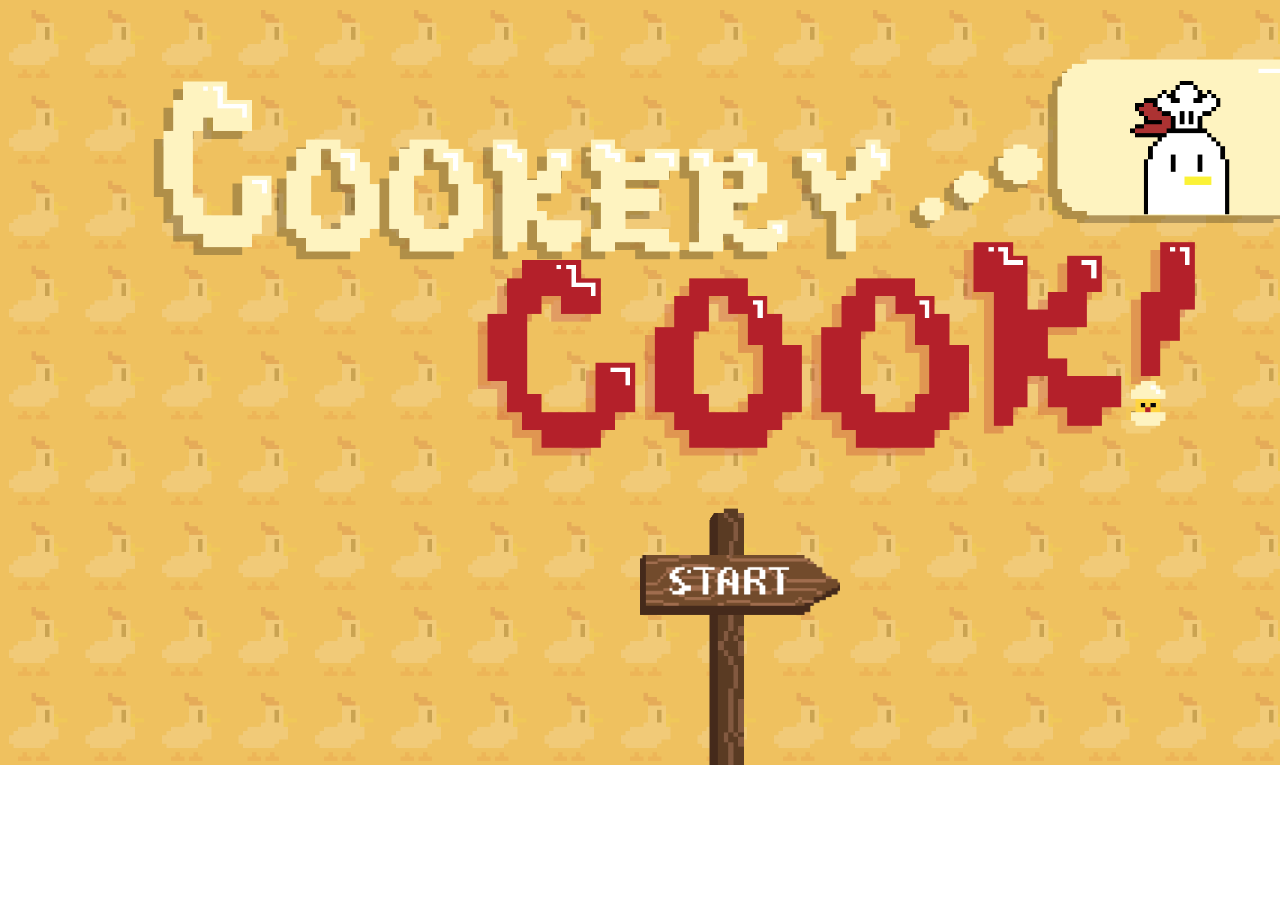
<file: index.html>
<!DOCTYPE html>
<html>
  <head>
    <meta charset="UTF-8" />
    <title>CookeryCook - Start</title>
    <link rel="stylesheet" href="css/styles.css" />
    <link rel="icon" type="image/png" href="assets/interactives/normal_chick.png" />
    <script defer src="js/audio.js"></script>
    <script defer src="js/main.js"></script>
  </head>
  <body class="start-screen">
    <img src="assets/interactives/normal_chick.png" id="chicken" class="chicken" />
    <button id="startBtn" class="main-btn">
      <img src="assets/buttons/start_button.png" />
    </button>
  </body>
</html>
</file>
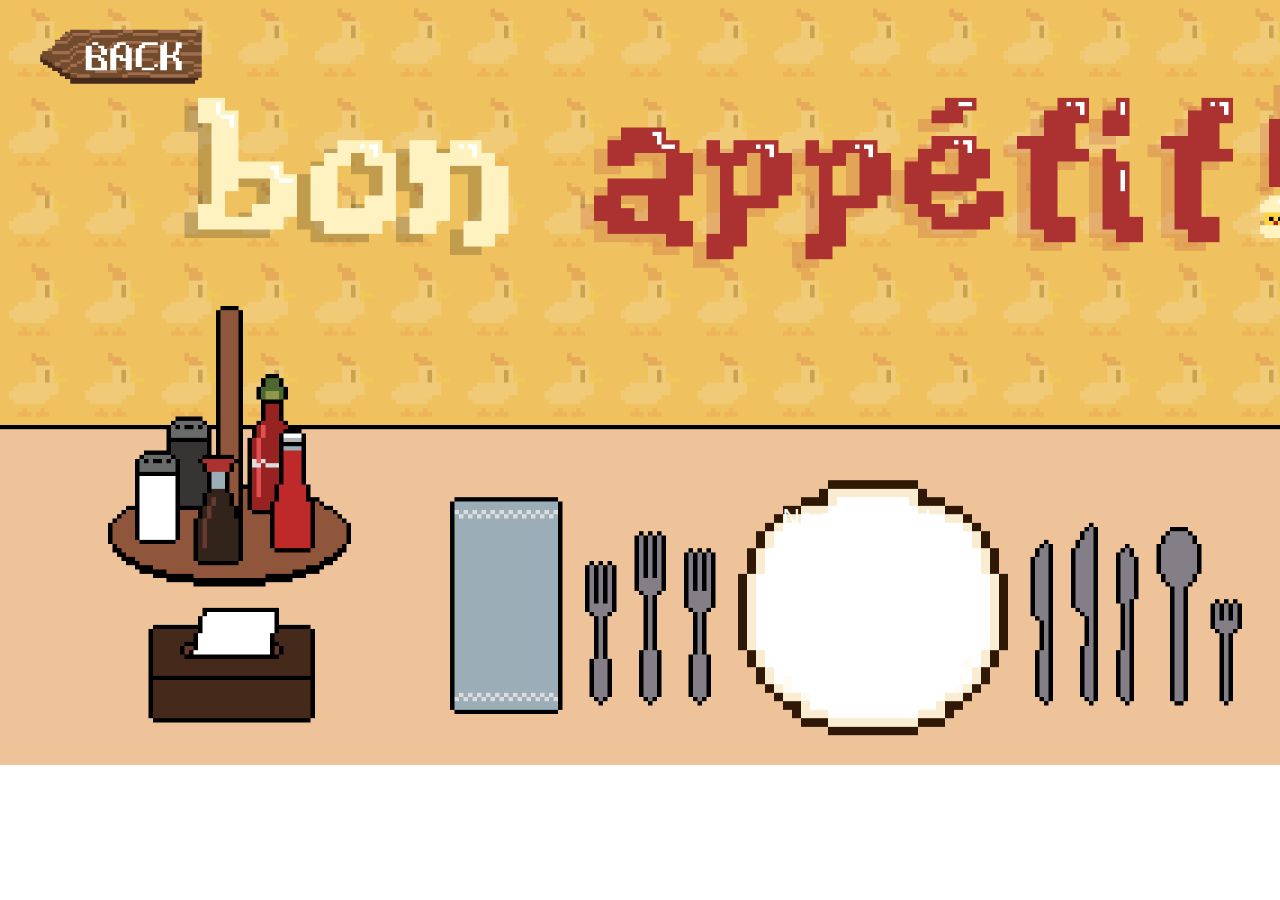
<file: final.html>
<!DOCTYPE html>
<html>
  <head>
    <meta charset="UTF-8" />
    <title>CookeryCook - Eat!</title>
    <link rel="stylesheet" href="css/styles.css" />
    <link
      rel="icon"
      type="image/png"
      href="assets/interactives/normal_chick.png"
    />
    <script defer src="js/audio.js"></script>
    <script defer src="js/final.js"></script>
  </head>

  <body class="final-screen">
    <button class="back-btn" onclick="location.href='kitchen.html'">
      <img src="assets/buttons/back_button.png" />
    </button>

    <div id="finalDishBox"></div>

    <div id="clickEffect"></div>
    <script>
      window.chtlConfig = { chatbotId: "5398125248" };
    </script>
    <script
      async
      data-id="5398125248"
      id="chtl-script"
      type="text/javascript"
      src="https://chatling.ai/js/embed.js"
    ></script>
  </body>
</html>
</file>
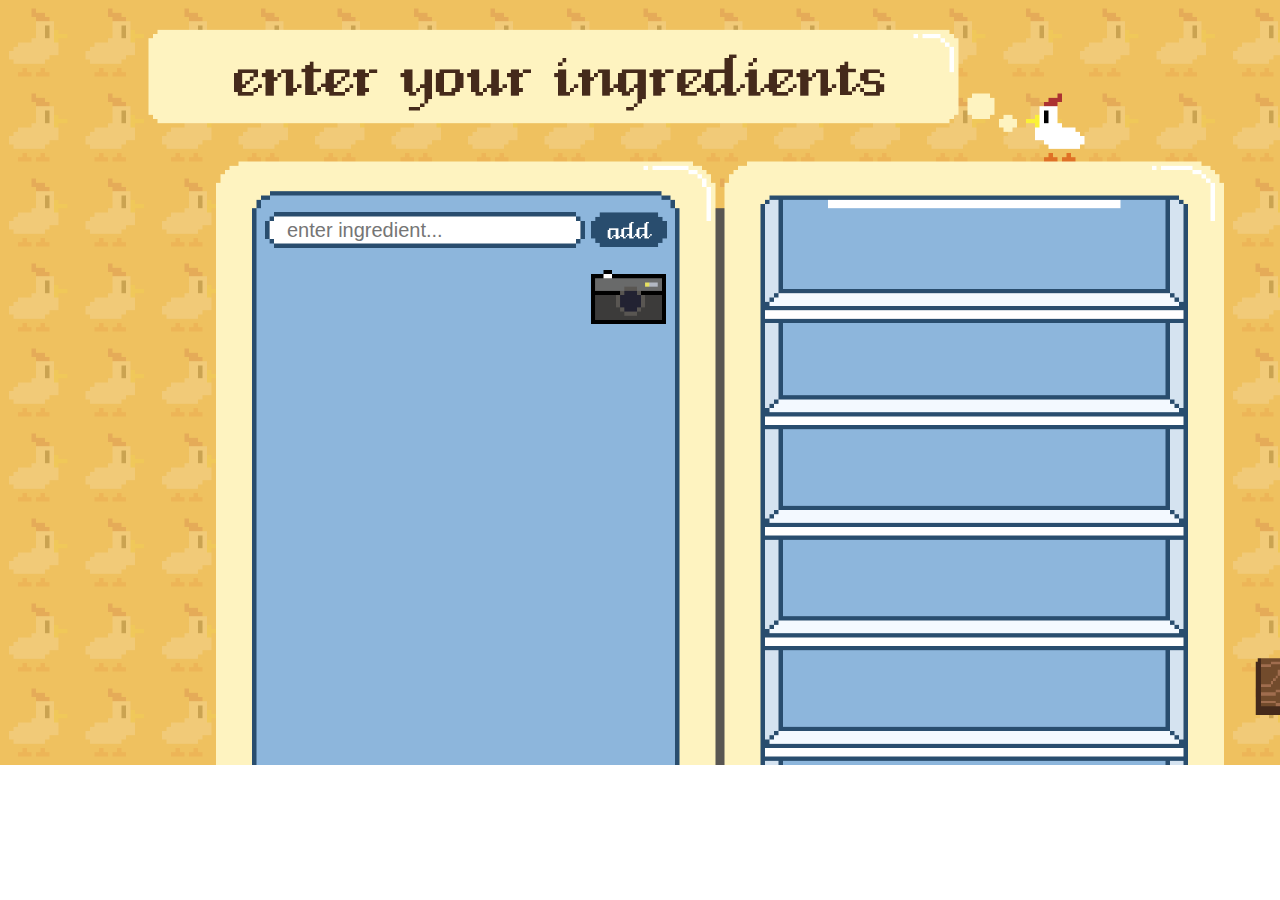
<file: fridge.html>
<!DOCTYPE html>
<html>
  <head>
    <meta charset="UTF-8" />
    <title>CookeryCook - Fridge</title>
    <link rel="stylesheet" href="css/styles.css" />
    <link rel="icon" type="image/png" href="assets/interactives/normal_chick.png" />
    <script defer src="js/audio.js"></script>
    <script defer src="js/fridge.js"></script>
  </head>

  <body class="fridge-screen">
    <div class="search-area">
      <div class="search-wrapper">
        <input
          type="text"
          id="ingredientInput"
          placeholder="enter ingredient..."
          autocomplete="off"
        />

        <button id="searchBtn">
          <img src="assets/buttons/search_button.png" />
        </button>

        <ul id="ingredientSuggestions" class="suggestions"></ul>
      </div>
    </div>

    <button class="camera-btn" onclick="location.href='scanner.html'">
      <img src="assets/buttons/camera.png" />
    </button>

    <div id="ingredientList" class="fridge-items"></div>

    <button class="next-btn" onclick="location.href='recipes.html'">
      <img src="assets/buttons/next_button.png" />
    </button>

    <div id="clickEffect"></div>
  </body>
</html>
</file>
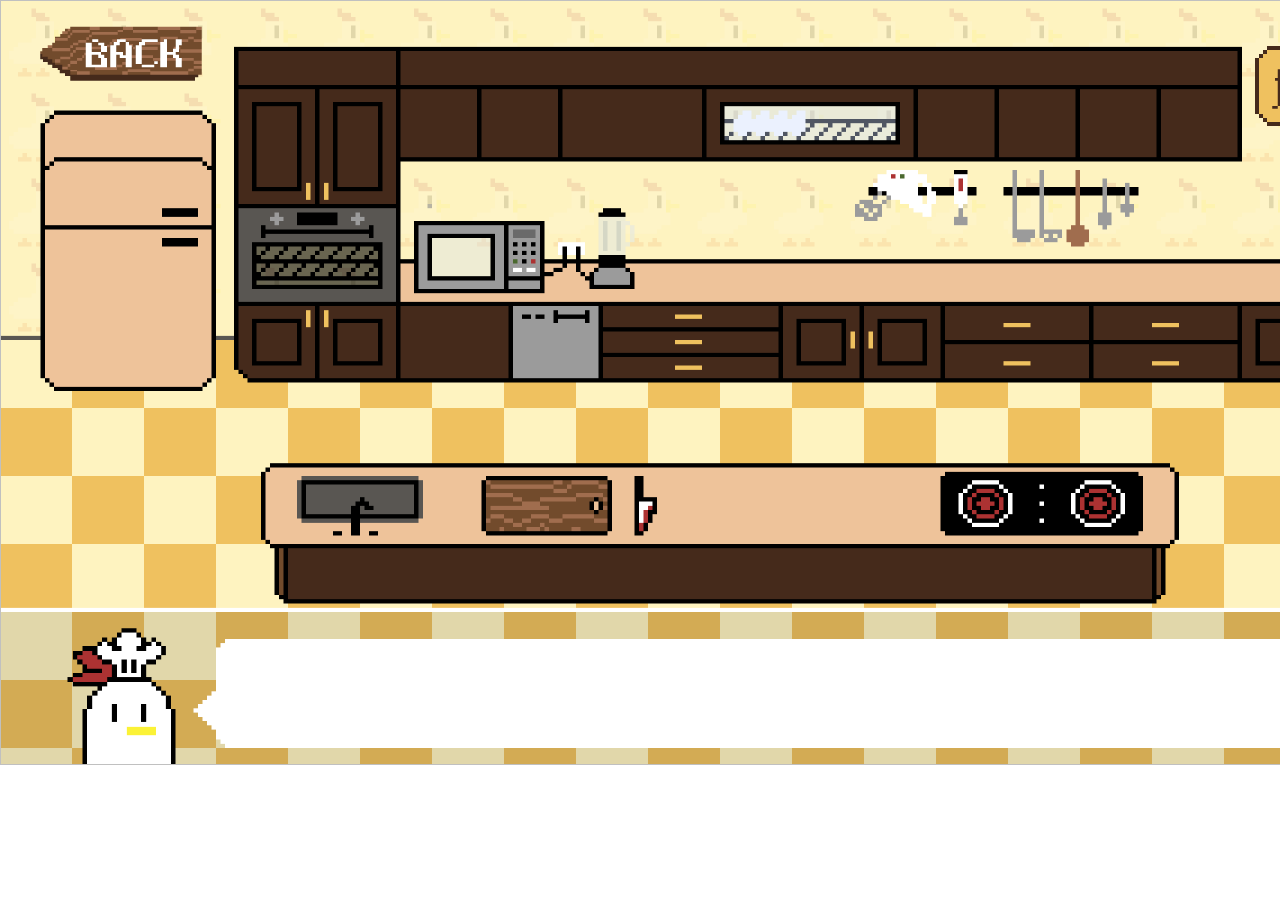
<file: kitchen.html>
<!DOCTYPE html>
<html>
  <head>
    <meta charset="UTF-8" />
    <title>CookeryCook - Kitchen</title>
    <link rel="stylesheet" href="css/styles.css" />
    <link rel="icon" type="image/png" href="assets/interactives/normal_chick.png" />
    <script defer src="js/audio.js"></script>
    <script defer src="js/kitchen.js"></script>
  </head>
  <body class="kitchen-screen">
    <img id="recipeFull" class="recipe-full" />
    <img id="stepImage" class="step-image" />

    <button id="stepNext" class="step-next"></button>

    <button class="back-btn" onclick="location.href='recipes.html'">
      <img src="assets/buttons/back_button.png" />
    </button>

    <button class="finish-btn" onclick="location.href='final.html'">
      <img src="assets/buttons/finish.png" />
    </button>

    <img id="kitchenAnimation" class="kitchen-animation" />

    <div id="clickEffect"></div>
  </body>
</html>
</file>
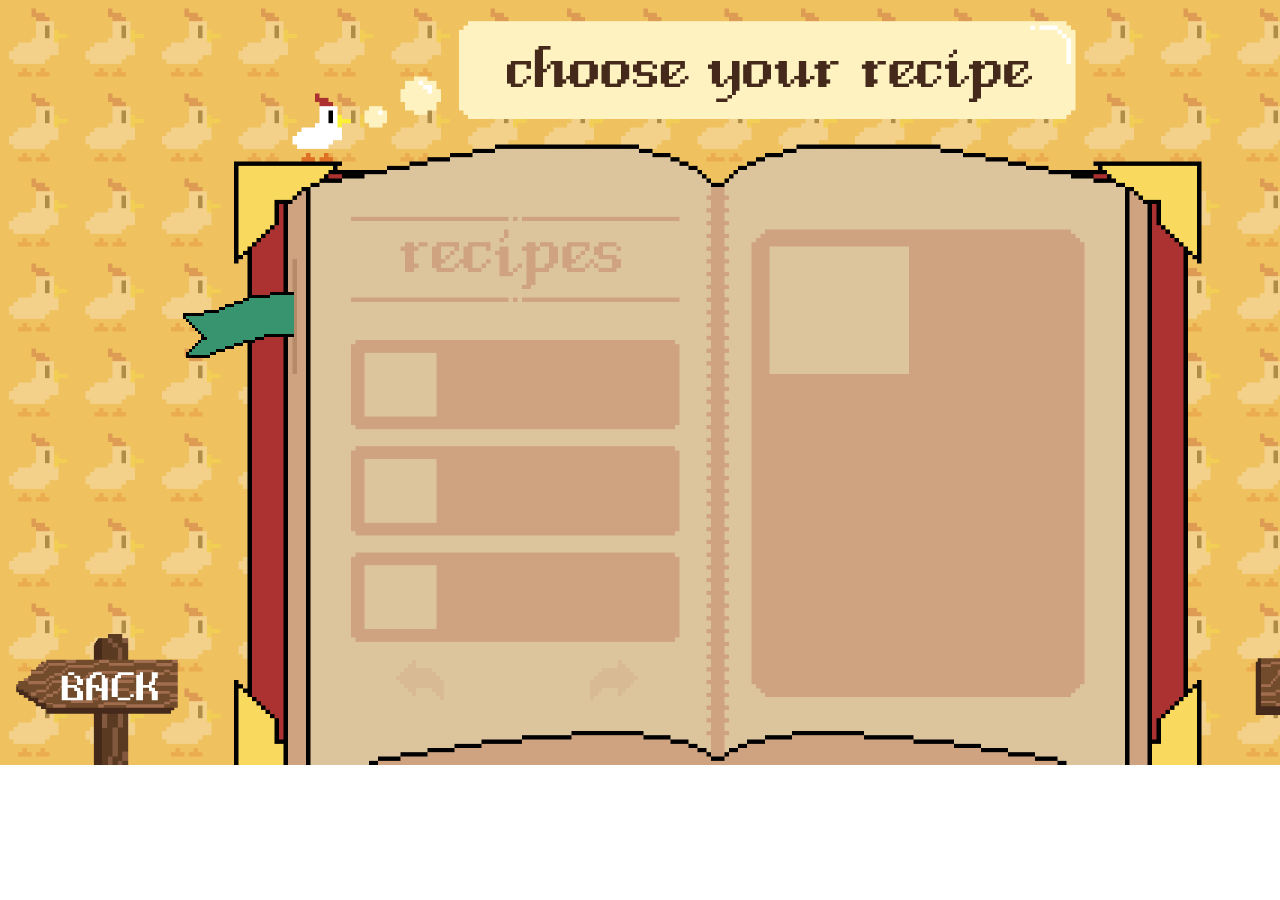
<file: recipes.html>
<!DOCTYPE html>
<html>
  <head>
    <meta charset="UTF-8" />
    <title>CookeryCook - Recipes</title>
    <link rel="stylesheet" href="css/styles.css" />
    <link rel="icon" type="image/png" href="assets/interactives/normal_chick.png" />
    <script defer src="js/audio.js"></script>
    <script defer src="js/recipes.js"></script>
    <link
      rel="preload"
      href="assets/backgrounds/recipes_screen0.png"
      as="image"
    />
  </head>
  <body class="recipes-screen">
    <div class="bg-layer"></div>
    <div id="screenWrap">
      <img src="assets/buttons/bookmark.png" id="bookmark" class="bookmark" />

      <div class="recipes-list" id="recipesContainer"></div>

      <div id="recipeDescription" class="recipe-desc"></div>

      <button class="back-btn" onclick="location.href='fridge.html'">
        <img src="assets/buttons/back_button.png" />
      </button>

      <button class="next-btn" onclick="location.href='kitchen.html'">
        <img src="assets/buttons/next_button.png" />
      </button>

      <img
        id="pageLeft"
        class="page-arrow"
        src="assets/buttons/left_page_changer.png"
      />
      <img
        id="pageRight"
        class="page-arrow"
        src="assets/buttons/right_page_changer.png"
      />

      <div id="clickEffect"></div>
    </div>
  </body>
</html>
</file>
<file: css/styles.css>
html,
body {
  margin: 0;
  padding: 0;
  width: 100vw;
  height: 100vh;
  overflow: auto;
  font-family: Arial;
}

/* SCREEN BACKGROUNDS */
.start-screen {
  background: url("../assets/backgrounds/start_screen.png") center/cover
    no-repeat;
}

.fridge-screen {
  background: url("../assets/backgrounds/fridge_screen.png") center/cover
    no-repeat;
}

.kitchen-screen {
  background: url("../assets/backgrounds/kitchen_screen.png") center/cover
    no-repeat;
}

.final-screen {
  background: url("../assets/backgrounds/final_screen.png") center/cover
    no-repeat;
}

.scanner-screen {
  background: url("../assets/backgrounds/AI_screen.png") center/cover no-repeat;
}

.start-screen,
.fridge-screen,
.recipes-screen,
.kitchen-screen,
.final-screen,
.scanner-screen {
  position: absolute;
  top: 0;
  left: 0;

  width: 1440px;
  height: 765px;

  background-repeat: no-repeat;
  background-position: top left;
  background-size: 1440px 765px;

  overflow: hidden;
}

.bg-layer {
  position: absolute;
  top: 0;
  left: 0;

  width: 1440px;
  height: 765px;

  background: url("../assets/backgrounds/recipes_screen.png") top left no-repeat;
  background-repeat: no-repeat;
  background-position: top left;
  background-size: 1440px 765px;

  transition: filter 1.2s ease;
  z-index: -1;
}

.bg-layer.blurred {
  filter: blur(10px);
}

.chicken {
  position: absolute;
  top: 81px;
  right: 210px;
  width: 100px;
  cursor: pointer;
  transition: transform 0.25s ease;
}

.click-ripple {
  position: fixed;
  width: 12px;
  height: 12px;
  border-radius: 50%;
  background: rgba(255, 255, 255, 0.6);
  pointer-events: none;
  z-index: 99999;
  transform: translate(-50%, -50%);
  animation: clickRippleAnim 0.7s ease-out forwards;
  box-shadow: 0 0 12px rgba(255, 255, 255, 0.8),
    0 0 25px rgba(255, 255, 255, 0.6);
}

@keyframes clickRippleAnim {
  0% {
    opacity: 0.9;
    transform: translate(-50%, -50%) scale(0.3);
  }
  60% {
    opacity: 0.4;
    transform: translate(-50%, -50%) scale(3.5);
  }
  100% {
    opacity: 0;
    transform: translate(-50%, -50%) scale(5);
  }
}

.main-btn,
.next-btn,
.back-btn,
.finish-btn {
  border: none;
  outline: none;
  background: none;
  padding: 0;
  margin: 0;
  cursor: pointer;
  -webkit-tap-highlight-color: transparent;
}

.main-btn img,
.next-btn img,
.back-btn img,
.finish-btn img {
  display: block;
  width: 200px;
  user-select: none;
  -webkit-user-drag: none;
  transition: transform 0.2s ease;
}

/* === HOVER: Grow === */
.main-btn:hover img,
.next-btn:hover img,
.back-btn:hover img,
.finish-btn:hover img {
  transform: scale(1.15);
}

/* === CLICK (active): Bounce pop === */
.main-btn:active img,
.next-btn:active img,
.back-btn:active img,
.finish-btn:active img {
  animation: btnBounce 0.2s ease;
}

/* Bounce animation */
@keyframes btnBounce {
  0% {
    transform: scale(1.2);
  }
  50% {
    transform: scale(0.9);
  }
  100% {
    transform: scale(1.15);
  }
}

/* ========= BUTTON POSITIONING ========= */
.main-btn {
  padding: 0;
  position: absolute;
  left: 50%;
  bottom: 150px;
  transform: translateX(-40%);
}

.next-btn {
  position: absolute;
  right: 1px;
  bottom: 40px;
}

.back-btn {
  position: absolute;
  left: 11px;
  bottom: 40px;
}

.kitchen-screen .back-btn {
  left: 35px;
  bottom: 673px;
}

.final-screen .back-btn {
  left: 35px;
  bottom: 670px;
}

.scanner-screen .back-btn {
  left: 20px;
  bottom: 40px;
}

.finish-btn {
  position: absolute;
  right: 5px;
  bottom: 575px;
}

/* Bookmark animation when clicked */
.bookmark {
  position: absolute;
  top: 280px;
  left: 141px;
  width: 180px;
  cursor: pointer;
  transition: transform 1s ease, opacity 1s ease, right 1s ease;
}

.bookmark.clicked {
  opacity: 0;
  right: 95%;
  transform: translateX(-400px) rotate(-20deg);
}

/* Smooth blur */
.screen-blur {
  filter: blur(10px);
  transition: filter 1.2s ease;
}

body {
  transition: background-image 0.8s ease, filter 1.2s ease;
}

#screenWrap {
  width: 1440px;
  height: 765px;
  transition: filter 1s ease;
}

#screenWrap.screen-blur {
  filter: blur(5px);
}

.search-wrapper {
  position: absolute;
  top: 190px;
  left: 265px;
  width: 320px;
  height: 80px;
  background: url("../assets/buttons/search_bar.png") no-repeat center/contain;
}

#ingredientInput {
  position: absolute;
  top: 50%;
  left: 20px;
  transform: translateY(-50%);
  width: 220px;
  height: 40px;
  font-size: 20px;
  border: none;
  background: none;
  outline: none;
  color: black;
}

#searchBtn {
  position: absolute;
  left: 170px;
  top: 53%;
  transform: translateY(-50%);
  width: 390px; /* matches your PNG button size */
  height: auto;
  border: none;
  background: none;
  padding: 0;
  cursor: pointer;
}

#searchBtn img {
  width: 100%;
  height: 100%;
  pointer-events: none;
}

/* AUTOCOMPLETE DROPDOWN */
.suggestions {
  position: absolute;
  top: 82px; /* appears under search bar image */
  left: 0;
  width: 300px;
  background: white;
  border-radius: 8px;
  list-style: none;
  padding: 5px 0;
  margin: 0;
  display: none;
  max-height: 150px;
  overflow-y: auto;
  font-size: 18px;
  box-shadow: 0 4px 10px rgba(0, 0, 0, 0.25);
  z-index: 10;
}

.suggestions li {
  padding: 8px 15px;
  cursor: pointer;
}

.suggestions li:hover {
  background: #ffe6a7;
}

.suggestions li.active {
  background: #ffe6a7;
  font-weight: bold;
}

/* FRIDGE INGREDIENT GRID (4 per row) */
#ingredientList {
  position: absolute;
  right: 575px;
  top: 240px;

  width: 70px;

  display: grid;
  grid-template-columns: repeat(4, 1fr);
  column-gap: 10px;
  row-gap: 35px;
  padding: 10px;
}

/* Ingredient item wrapper */
.ingredient-item {
  display: flex;
  flex-direction: column;
  align-items: center;
  width: 90px;
}

/* Ingredient PNG */
.ingredient-item img {
  width: 70px;
  height: auto;
}

.remove-ingredient {
  border: none;
  outline: none;
  background: none;
  padding: 0;
  margin-top: 5px;
  cursor: pointer;
}

.remove-ingredient img {
  width: 30px; /* adjust size to match PNG */
  height: auto;
  user-select: none;
  -webkit-user-drag: none;
  transition: transform 0.15s ease;
}

.remove-ingredient:hover img {
  transform: scale(1.1);
}

.remove-ingredient:active img {
  transform: scale(0.9);
}

/* Tooltip container */
.ingredient-item {
  position: relative;
}

/* Tooltip box */
.ingredient-tooltip {
  position: absolute;
  bottom: 100%;
  left: 50%;
  transform: translateX(-50%);
  background: rgba(0, 0, 0, 0.85);
  color: white;
  padding: 4px 8px;
  border-radius: 6px;
  font-size: 12px;
  white-space: nowrap;
  opacity: 0;
  pointer-events: none;
  transition: opacity 0.15s ease;
  margin-bottom: 6px;
}

/* arrow */
.ingredient-tooltip::after {
  content: "";
  position: absolute;
  top: 100%;
  left: 50%;
  transform: translateX(-50%);
  border-width: 5px;
  border-style: solid;
  border-color: rgba(0, 0, 0, 0.85) transparent transparent transparent;
}

/* show tooltip */
.ingredient-item:hover .ingredient-tooltip {
  opacity: 1;
}

.page-arrow {
  position: absolute;
  top: 680px;
  width: 120px;
  cursor: pointer;
  user-select: none;
  transform: translateY(-50%);
}

#pageLeft {
  left: 360px;
}

#pageRight {
  left: 550px;
}

.recipes-list {
  position: absolute;
  top: 319px;
  left: 311px;
  width: 404px;
  display: block;
}

.recipes-list button {
  width: 404px;
  height: 106px;
  display: block;
  background: none;
  border: none;
}

.recipes-list button:first-of-type {
  margin-top: 0 !important;
}

.recipe-preview {
  width: 100%;
  height: 120%;
  display: block;
}

.full-recipe-image {
  position: absolute;
  top: 200px;
  width: 100%;
  height: 100%;
  right: 170px;
  display: block;
}

#recipeDescription {
  position: absolute;
  top: -10px;
  right: 150px;
  width: 410px;
  height: 520px;
}

.step-image {
  position: absolute;
  bottom: -14.5px;
  left: 785px;
  transform: translateX(-50%);
  width: 1210px;
  height: auto;
}

.step-next {
  position: absolute;
  bottom: 6px;
  left: 1300px;
  transform: translateX(-50%);

  width: 100px;
  height: 50px;

  background: none;
  border: none;
  cursor: pointer;
}

#finalDishBox {
  position: absolute;
  top: 480px;
  left: 860px;
  transform: translateX(-50%);
  width: 406px;
  height: 256px;
  text-align: center;
}

.final-dish-img {
  width: 100%;
  height: 100%;
}

.camera-btn {
  position: absolute;
  top: 270px;
  left: 591px;

  background: none;
  border: none;
  padding: 0;
  cursor: pointer;

  user-select: none;
  -webkit-user-drag: none;

  transition: transform 0.2s ease;
}

.camera-btn img {
  width: 75px;
  height: auto;
  object-fit: contain;
}

.camera-btn:hover {
  transform: scale(1.15);
}

.camera-btn:active {
  transform: scale(0.9);
}

#video {
  width: 500px;
  height: auto;
  border-radius: 10px;
  display: block;
  position: absolute;
  top: 263px;
  left: 470px;
  z-index: 5;
}

#overlay {
  position: absolute; /* already absolute/fixed */
  top: 0;
  left: 0;
  width: 100%;
  height: 100%;
  pointer-events: none; /* so clicks pass through to buttons/video if needed */
  z-index: 10; /* higher than video */
}

#result {
  color: black;
  position: absolute;
  top: 650px;
  left: 50%;
  transform: translateX(-50%);
  font-size: 24px;
  font-family: "Press Start 2P", cursive;
}

#progressBar {
  position: absolute;
  top: 690px;
  left: 50%;
  transform: translateX(-50%);
  width: 300px;
  height: 18px;
  background: #222;
  border: 3px solid #fff;
  border-radius: 4px;
  overflow: hidden;
  image-rendering: pixelated;
}

#progressFill {
  width: 0%;
  height: 100%;
  background: #00ff00;
  transition: width 0.1s linear;
  image-rendering: pixelated;
}

#screenshotBtn {
  position: absolute;
  top: 170px;
  left: 850px;

  background: none;
  border: none;
  padding: 0;
  cursor: pointer;

  user-select: none;
  -webkit-user-drag: none;

  transition: transform 0.2s ease;
}

#screenshotBtn img {
  width: 100px;
  height: auto;
  object-fit: contain;
}

#screenshotBtn:hover {
  transform: scale(1.15);
}

#screenshotBtn:active {
  transform: scale(0.9);
}

#result img.ok-btn {
  width: 150px;
  position: absolute;
  right: -120px;
  bottom: -10px;
  cursor: pointer;
  transition: transform 0.2s ease, opacity 0.2s;
}

#result img.yes-btn {
  width: 150px;
  margin: 10px;
  cursor: pointer;
  border-radius: 10px;
  transition: transform 0.2s ease, opacity 0.2s;
}

#result img.no-btn {
  width: 150px;
  margin: 10px;
  cursor: pointer;
  border-radius: 10px;
  transition: transform 0.2s ease, opacity 0.2s;
}

#result img.ok-btn:hover,
#result img.yes-btn:hover,
#result img.no-btn:hover {
  transform: scale(1.1);
  opacity: 0.9;
}

.kitchen-animation {
  position: absolute;
  top: 0;
  left: 0;
  width: 1440px;
  height: 765px;
  object-fit: cover;
  pointer-events: none;
  z-index: -1;
}
</file>
